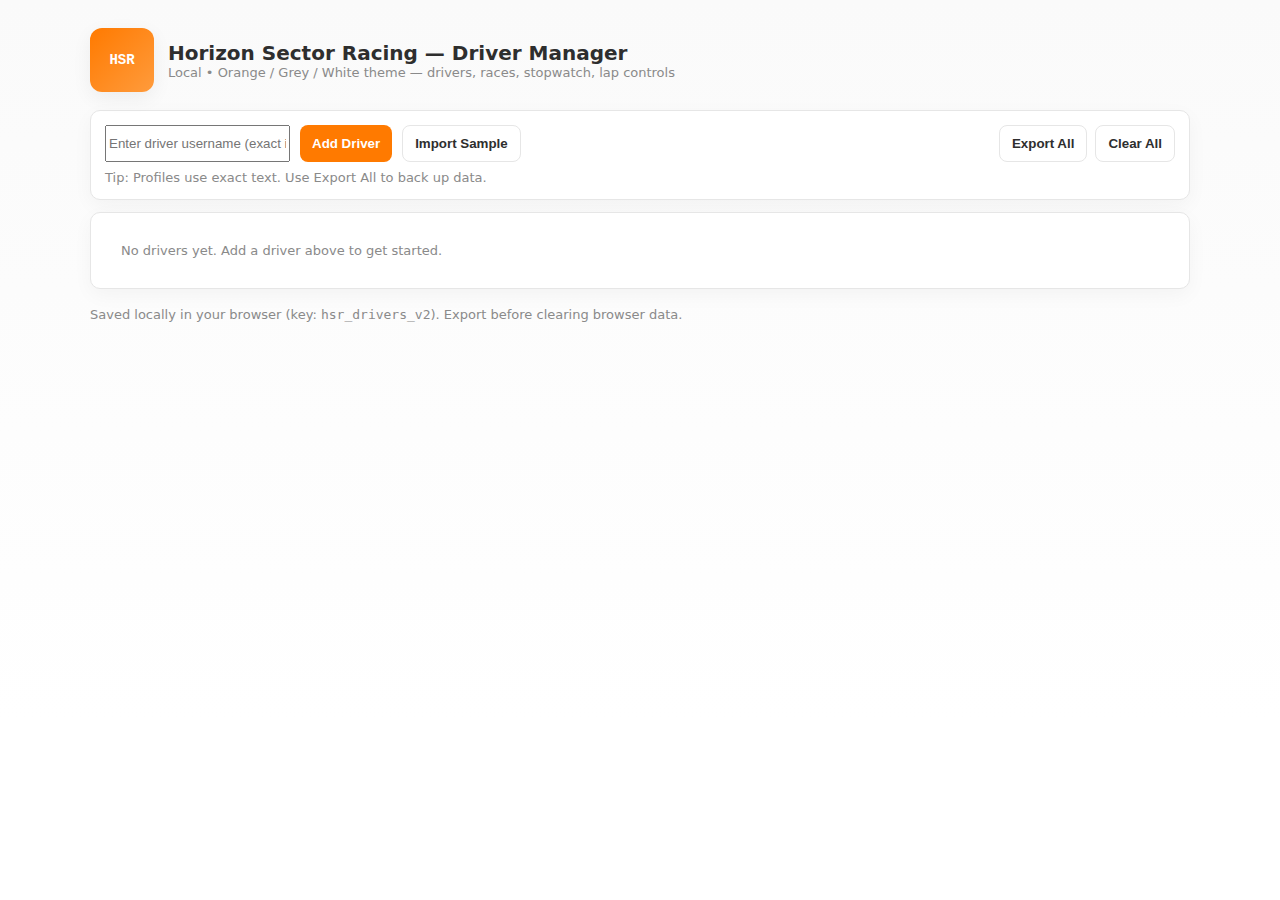
<file: index.html>
<!doctype html>
<html lang="en">
<head>
  <meta charset="utf-8" />
  <meta name="viewport" content="width=device-width,initial-scale=1" />
  <title>Horizon Sector Racing — Driver Manager</title>
  <style>
    :root{
      --bg: #ffffff; /* page background */
      --panel: #f4f4f4; /* card background */
      --card: #ffffff;
      --accent: #FF7A00; /* Horizon Orange */
      --dark: #2E2E2E; /* dark grey text */
      --muted: #8a8a8a;
      --glass: rgba(46,46,46,0.03);
      --success: #00c26a;
      --danger: #ff4d4d;
      --border: #e6e6e6;
      --mono: Menlo, Monaco, "Courier New", monospace;
      font-family: Inter, system-ui, -apple-system, "Segoe UI", Roboto, "Helvetica Neue", Arial;
    }
    *{box-sizing:border-box}
    html,body{height:100%}
    body{
      margin:0;
      background: linear-gradient(180deg,#fafafa 0%, #fff 80%);
      color:var(--dark);
      -webkit-font-smoothing:antialiased;
      -moz-osx-font-smoothing:grayscale;
      padding:28px;
      font-size:14px;
    }
    .wrap{max-width:1100px;margin:0 auto;}
    header{display:flex;align-items:center;gap:14px;margin-bottom:18px}
    .logo{
      width:64px;height:64px;border-radius:12px;background:linear-gradient(135deg,var(--accent),#ff9b3c);
      display:flex;align-items:center;justify-content:center;font-weight:800;color:#fff;
      box-shadow:0 6px 20px rgba(0,0,0,0.06);
      font-family: var(--mono);
    }
    h1{font-size:20px;margin:0}
    .sub{color:var(--muted);font-size:13px}
    .controls{display:flex;gap:8px;margin:14px 0 18px;flex-wrap:wrap}
    .card{
      background:var(--card);
      border-radius:10px;padding:14px;margin-bottom:12px;box-shadow:0 6px 20px rgba(0,0,0,0.04);
      border:1px solid var(--border);
    }
    .add-box{display:flex;gap:8px}
    input[type="text"], input[type="datetime-local"]{
      background:transparent;border:1px solid var(--border);color:var(--dark);padding:10px;border-radius:8px;flex:1;
    }
    button{background:var(--accent);color:#fff;border:none;padding:10px 12px;border-radius:8px;cursor:pointer;font-weight:700}
    button.ghost{background:transparent;border:1px solid var(--border);color:var(--dark);font-weight:600}
    .drivers{margin-top:10px}
    .driver-card{padding:10px;border-radius:10px;background:var(--panel);border:1px solid var(--border);margin-bottom:10px}
    .driver-row{display:flex;align-items:center;justify-content:space-between;gap:12px}
    .driver-left{display:flex;gap:12px;align-items:center}
    .driver-avatar{width:48px;height:48;border-radius:8px;background:linear-gradient(180deg,#fff6ef,#fff0e6);display:flex;align-items:center;justify-content:center;color:var(--accent);font-weight:800;font-size:18px}
    .driver-meta{display:flex;flex-direction:column}
    .driver-meta .name{font-weight:700}
    .driver-meta .meta{color:var(--muted);font-size:12px}
    .driver-actions{display:flex;gap:8px;align-items:center}
    .accordion{margin-top:10px;border-radius:8px;overflow:hidden;display:none}
    .accordion.open{display:block}
    .races-list{margin-top:12px}
    .race-card{background:#ffffff;padding:12px;border-radius:8px;border:1px solid var(--border);margin-top:8px}
    .race-top{display:flex;justify-content:space-between;align-items:center;gap:8px}
    .race-title{font-weight:800;color:var(--accent)}
    .muted{color:var(--muted);font-size:13px}
    .race-info{display:flex;gap:12px;align-items:center;margin-top:8px;flex-wrap:wrap}
    .pill{background:#f7f7f7;padding:6px 10px;border-radius:999px;font-weight:700;color:var(--dark);border:1px solid var(--border)}
    .controls-row{display:flex;gap:8px;align-items:center;margin-top:10px;flex-wrap:wrap}
    .num-control{display:flex;align-items:center;gap:8px;background:transparent;padding:6px;border-radius:8px;border:1px solid var(--border)}
    .num-control button{background:transparent;color:var(--accent);padding:6px;border-radius:6px;border:1px solid var(--border);cursor:pointer;font-weight:800}
    .stopwatch{display:flex;align-items:center;gap:8px;margin-top:12px}
    .sw-time{font-family:var(--mono);font-size:18px;background:#fff;padding:8px;border-radius:8px;border:1px solid var(--border);color:var(--accent)}
    .lap-list{margin-top:12px}
    .lap-item{display:flex;justify-content:space-between;padding:8px;margin-top:6px;border-radius:6px;background:#fff;border:1px solid var(--border)}
    .small{font-size:13px;color:var(--muted)}
    .finish{background:var(--success);color:#fff}
    .danger{background:var(--danger);color:#fff}
    .edit-input{background:#fff;border:1px solid var(--border);padding:8px;border-radius:6px;color:var(--dark)}
    .row{display:flex;gap:8px;align-items:center}
    footer{margin-top:18px;color:var(--muted);font-size:13px}
    .top-controls{display:flex;gap:8px;align-items:center;flex-wrap:wrap}
    @media (max-width:820px){.driver-row{flex-direction:column;align-items:flex-start}}
  </style>
</head>
<body>
  <div class="wrap">
    <header>
      <div class="logo">HSR</div>
      <div>
        <h1>Horizon Sector Racing — Driver Manager</h1>
        <div class="sub">Local • Orange / Grey / White theme — drivers, races, stopwatch, lap controls</div>
      </div>
    </header>

    <div class="card">
      <div class="add-box" style="gap:10px">
        <input id="newDriver" placeholder="Enter driver username (exact in-game name)">
        <button id="addDriverBtn">Add Driver</button>
        <button id="importSample" class="ghost">Import Sample</button>
        <div style="margin-left:auto" class="top-controls">
          <button id="exportAll" class="ghost">Export All</button>
          <button id="clearAll" class="ghost">Clear All</button>
        </div>
      </div>
      <div style="margin-top:8px;color:var(--muted);font-size:13px">
        Tip: Profiles use exact text. Use Export All to back up data.
      </div>
    </div>

    <div id="driversContainer" class="drivers"></div>

    <footer>
      <div>Saved locally in your browser (key: <code>hsr_drivers_v2</code>). Export before clearing browser data.</div>
    </footer>
  </div>

<script>
/* --------------------------
   Horizon Sector Racing — Local Driver Manager (Orange Theme)
   Key: hsr_drivers_v2
   -------------------------- */

const STORAGE_KEY = 'hsr_drivers_v2';
let drivers = loadDrivers();

// Basic helpers
function uid(prefix='id'){ return prefix + '_' + Math.random().toString(36).slice(2,9); }
function nowISO(){ return (new Date()).toISOString(); }
function formatDate(iso){ const d=new Date(iso); return d.toLocaleString(); }
function ordinal(n){
  if(n%100 >=11 && n%100 <=13) return n + 'th';
  const r = n%10;
  if(r===1) return n+'st';
  if(r===2) return n+'nd';
  if(r===3) return n+'rd';
  return n+'th';
}
function escapeHtml(s){ return String(s).replace(/[&<>"']/g, c => ({'&':'&amp;','<':'&lt;','>':'&gt;','"':'&quot;',"'":'&#39;'}[c])); }

// storage
function saveDrivers(){ localStorage.setItem(STORAGE_KEY, JSON.stringify(drivers)); }
function loadDrivers(){ try{ const raw=localStorage.getItem(STORAGE_KEY); return raw?JSON.parse(raw):[] }catch(e){console.error('load error',e);return[]} }

// UI
const driversContainer = document.getElementById('driversContainer');

function render(){
  driversContainer.innerHTML = '';
  if(drivers.length === 0){
    driversContainer.innerHTML = `<div class="card"><div class="muted" style="padding:16px">No drivers yet. Add a driver above to get started.</div></div>`;
    return;
  }

  drivers.forEach(driver=>{
    const driverCard = document.createElement('div'); driverCard.className='driver-card';
    driverCard.dataset.id = driver.id;

    // header
    const header = document.createElement('div'); header.className='driver-row';
    header.innerHTML = `
      <div class="driver-left">
        <div class="driver-avatar">${escapeHtml(driver.name.charAt(0) || '?')}</div>
        <div class="driver-meta">
          <div class="name">${escapeHtml(driver.name)}</div>
          <div class="meta small">${driver.races.length} ${driver.races.length===1?'race':'races'}</div>
        </div>
      </div>
      <div class="driver-actions">
        <button class="ghost" data-act="toggle">${isExpanded(driver.id)?'Collapse':'Open'}</button>
        <button class="ghost" data-act="edit">Edit</button>
        <button class="danger" data-act="delete">Delete</button>
      </div>
    `;
    driverCard.appendChild(header);

    // accordion
    const acc = document.createElement('div'); acc.className='accordion' + (isExpanded(driver.id)?' open':''); acc.dataset.acc = driver.id;

    acc.innerHTML = `
      <div style="display:flex;justify-content:space-between;align-items:center">
        <div style="display:flex;gap:8px;align-items:center">
          <button data-act="new-race">+ New Race</button>
          <div class="small muted">Driver dropdown — races listed below</div>
        </div>
        <div style="display:flex;gap:8px;align-items:center">
          <button class="ghost" data-act="export">Export</button>
        </div>
      </div>
      <div class="races-list" style="margin-top:10px"></div>
    `;

    driverCard.appendChild(acc);
    driversContainer.appendChild(driverCard);

    // bind events
    header.querySelector('[data-act="toggle"]').addEventListener('click', ()=> toggleExpanded(driver.id));
    header.querySelector('[data-act="edit"]').addEventListener('click', ()=> editDriverName(driver.id));
    header.querySelector('[data-act="delete"]').addEventListener('click', ()=> deleteDriver(driver.id));
    acc.querySelector('[data-act="new-race"]').addEventListener('click', ()=> createRace(driver.id));
    acc.querySelector('[data-act="export"]').addEventListener('click', ()=> exportDriver(driver.id));

    // render races
    const racesList = acc.querySelector('.races-list');
    driver.races.forEach(race => {
      racesList.appendChild(renderRaceCard(driver.id, race));
    });
  });
}

// expansion tracking
let expandedMap = {};
function isExpanded(id){ return !!expandedMap[id]; }
function toggleExpanded(id){ expandedMap[id] = !expandedMap[id]; render(); }

// add driver
document.getElementById('addDriverBtn').addEventListener('click', ()=>{
  const name = document.getElementById('newDriver').value.trim();
  if(!name) return alert('Enter a driver username.');
  if(drivers.some(d => d.name.toLowerCase() === name.toLowerCase())) return alert('Driver already exists.');
  const newDriver = { id: uid('drv'), name, races: [] };
  drivers.unshift(newDriver);
  saveDrivers();
  document.getElementById('newDriver').value = '';
  expandedMap[newDriver.id] = true;
  render();
});

// import/export/clear all
document.getElementById('importSample').addEventListener('click', ()=>{
  if(!confirm('Import sample data?')) return;
  drivers = [
    { id: uid('drv'), name: 'MaxVelocity', races: [
      { id: uid('race'), title: 'Night Sprint', createdAt: nowISO(), position: 2, laps: 3, lapTimes: ['00:45.231','00:44.900'], finished:false }
    ]},
    { id: uid('drv'), name: 'RacerChloe', races: [
      { id: uid('race'), title: 'Evening Cup', createdAt: nowISO(), position: 1, laps: 2, lapTimes: [], finished:false }
    ]}
  ];
  saveDrivers(); render();
});

document.getElementById('exportAll').addEventListener('click', ()=>{
  const blob = new Blob([JSON.stringify(drivers, null, 2)], {type:'application/json'});
  const url = URL.createObjectURL(blob);
  const a = document.createElement('a'); a.href = url; a.download = `hsr_drivers_export.json`; a.click(); URL.revokeObjectURL(url);
});

document.getElementById('clearAll').addEventListener('click', ()=>{
  if(!confirm('Clear all driver data? This cannot be undone unless exported.')) return;
  drivers = []; saveDrivers(); render();
});

// edit / delete driver
function editDriverName(driverId){
  const drv = drivers.find(d=>d.id===driverId);
  if(!drv) return;
  const nv = prompt('Edit driver name', drv.name);
  if(nv && nv.trim()){ drv.name = nv.trim(); saveDrivers(); render(); }
}
function deleteDriver(driverId){
  if(!confirm('Delete this driver profile and all its races?')) return;
  drivers = drivers.filter(d=>d.id!==driverId); saveDrivers(); render();
}
function exportDriver(driverId){
  const drv = drivers.find(d=>d.id===driverId); if(!drv) return;
  const blob = new Blob([JSON.stringify(drv, null, 2)], {type: 'application/json'});
  const url = URL.createObjectURL(blob); const a = document.createElement('a'); a.href = url; a.download = `${drv.name.replace(/\s+/g,'_')}_hsr_profile.json`; a.click(); URL.revokeObjectURL(url);
}

// create race
function createRace(driverId){
  const driver = drivers.find(d=>d.id===driverId);
  if(!driver) return;
  const title = prompt('Race title (optional)', `Race - ${new Date().toLocaleString()}`);
  const race = {
    id: uid('race'),
    title: title || 'Unnamed Race',
    createdAt: nowISO(),
    position: 1,
    laps: 0,
    lapTimes: [],
    finished: false
  };
  driver.races.unshift(race); saveDrivers(); expandedMap[driverId]=true; render();
}

// render race card
function renderRaceCard(driverId, race){
  const container = document.createElement('div'); container.className='race-card'; container.dataset.raceId = race.id;

  // header
  const top = document.createElement('div'); top.className='race-top';
  top.innerHTML = `
    <div>
      <div class="race-title">${escapeHtml(race.title)}</div>
      <div class="small muted">${formatDate(race.createdAt)}</div>
    </div>
    <div class="small muted">${race.finished ? 'Finished' : 'Active'}</div>
  `;
  container.appendChild(top);

  // info pills
  const info = document.createElement('div'); info.className='race-info';
  const posPill = document.createElement('div'); posPill.className='pill'; posPill.innerHTML = `Position: <strong>${ordinal(race.position)}</strong>`;
  const lapsPill = document.createElement('div'); lapsPill.className='pill'; lapsPill.innerHTML = `Laps: <strong>${race.laps}</strong>`;
  const lapCount = document.createElement('div'); lapCount.className='pill small'; lapCount.textContent = `Lap times: ${race.lapTimes.length}`;
  info.appendChild(posPill); info.appendChild(lapsPill); info.appendChild(lapCount);
  container.appendChild(info);

  // controls (position + laps)
  const controls = document.createElement('div'); controls.className='controls-row';
  const posCtrl = document.createElement('div'); posCtrl.className='num-control';
  posCtrl.innerHTML = `<button ${race.finished?'disabled':''} data-act="pos-dec">−</button>
                       <div style="min-width:48px;text-align:center">${race.position}</div>
                       <button ${race.finished?'disabled':''} data-act="pos-inc">+</button>`;
  const lapCtrl = document.createElement('div'); lapCtrl.className='num-control';
  lapCtrl.innerHTML = `<button ${race.finished?'disabled':''} data-act="lap-dec">−</button>
                       <div style="min-width:48px;text-align:center">${race.laps}</div>
                       <button ${race.finished?'disabled':''} data-act="lap-inc">+</button>`;

  controls.appendChild(posCtrl); controls.appendChild(lapCtrl);

  // action buttons
  const btnEdit = document.createElement('button'); btnEdit.className='ghost'; btnEdit.textContent='Edit';
  const btnFinish = document.createElement('button'); btnFinish.className='finish'; btnFinish.textContent='Finish Race';
  const btnExport = document.createElement('button'); btnExport.className='ghost'; btnExport.textContent='Export Race';
  if(race.finished){ btnEdit.disabled=true; btnFinish.disabled=true; }
  controls.appendChild(btnEdit); controls.appendChild(btnFinish); controls.appendChild(btnExport);
  container.appendChild(controls);

  // stopwatch
  const sw = document.createElement('div'); sw.className='stopwatch';
  sw.innerHTML = `<div class="sw-time">00:00.000</div>
    <div class="row">
      <button data-act="sw-start" ${race.finished?'disabled':''}>Start</button>
      <button data-act="sw-stop" disabled>Stop</button>
      <button data-act="sw-reset" disabled>Reset</button>
      <button data-act="sw-save" ${race.finished?'disabled':''}>Save Lap</button>
    </div>`;
  container.appendChild(sw);

  // lap list
  const lapList = document.createElement('div'); lapList.className='lap-list'; container.appendChild(lapList);

  // finished note
  if(race.finished){
    const fin = document.createElement('div'); fin.style.marginTop='8px';
    fin.innerHTML = `<div class="small muted">Finished at: ${formatDate(race.finishedAt || race.createdAt)}</div>`;
    container.appendChild(fin);
  }

  // find driver
  const driver = drivers.find(d => d.races.some(r => r.id === race.id));
  if(!driver) return container;

  // update UI func
  function updateAndSave(){
    saveDrivers();
    // update visible pills & lap list
    posPill.innerHTML = `Position: <strong>${ordinal(race.position)}</strong>`;
    lapsPill.innerHTML = `Laps: <strong>${race.laps}</strong>`;
    lapCount.textContent = `Lap times: ${race.lapTimes.length}`;
    renderLapList();
  }

  // lap list renderer
  function renderLapList(){
    lapList.innerHTML = '';
    race.lapTimes.forEach((lt, idx)=>{
      const itm = document.createElement('div'); itm.className='lap-item';
      itm.innerHTML = `<div><strong>#${idx+1}</strong> ${lt}</div>
                       <div class="row">
                         <div class="small muted">${lt}</div>
                         <button class="ghost" data-act="del-lap" ${race.finished?'disabled':''}>Delete</button>
                       </div>`;
      lapList.appendChild(itm);
      itm.querySelector('[data-act="del-lap"]').addEventListener('click', ()=>{
        if(!confirm('Delete this lap time?')) return;
        race.lapTimes.splice(idx,1);
        if(race.laps > race.lapTimes.length) race.laps = race.lapTimes.length;
        updateAndSave();
      });
    });
    if(race.lapTimes.length === 0) lapList.innerHTML = `<div class="small muted" style="margin-top:6px">No lap times yet.</div>`;
  }

  // stopwatch logic
  let swInterval = null;
  let swStart = null;
  let swElapsed = 0;

  const swTimeEl = sw.querySelector('.sw-time');
  const swStartBtn = sw.querySelector('[data-act="sw-start"]');
  const swStopBtn = sw.querySelector('[data-act="sw-stop"]');
  const swResetBtn = sw.querySelector('[data-act="sw-reset"]');
  const swSaveBtn = sw.querySelector('[data-act="sw-save"]');

  function msToDisplay(ms){
    const minutes = Math.floor(ms/60000).toString().padStart(2,'0');
    const seconds = Math.floor((ms%60000)/1000).toString().padStart(2,'0');
    const msPart = (ms%1000).toString().padStart(3,'0');
    return `${minutes}:${seconds}.${msPart}`;
  }
  function updateSwDisplay(){ swTimeEl.textContent = msToDisplay(swElapsed); }

  swStartBtn.addEventListener('click', ()=>{
    if(race.finished) return;
    swStart = Date.now() - swElapsed;
    swInterval = setInterval(()=>{ swElapsed = Date.now() - swStart; updateSwDisplay(); }, 25);
    swStartBtn.disabled = true; swStopBtn.disabled = false; swResetBtn.disabled = false;
  });
  swStopBtn.addEventListener('click', ()=>{
    if(swInterval) clearInterval(swInterval); swInterval = null;
    swElapsed = Date.now() - swStart;
    swStartBtn.disabled = false; swStopBtn.disabled = true; swResetBtn.disabled = false;
  });
  swResetBtn.addEventListener('click', ()=>{
    if(swInterval) clearInterval(swInterval); swInterval = null;
    swStart = null; swElapsed = 0; updateSwDisplay();
    swStartBtn.disabled = false; swStopBtn.disabled = true; swResetBtn.disabled = true;
  });
  swSaveBtn.addEventListener('click', ()=>{
    if(race.finished) return;
    const t = msToDisplay(swElapsed);
    race.lapTimes.push(t);
    race.laps = Math.max(race.laps, race.lapTimes.length);
    updateAndSave();
  });

  // numeric controls
  posCtrl.querySelector('[data-act="pos-inc"]').addEventListener('click', ()=>{
    // "plus" moves toward better position (1 is best). We'll decrease number when pressing + for better position.
    race.position = Math.max(1, race.position - 1);
    updateAndSave();
  });
  posCtrl.querySelector('[data-act="pos-dec"]').addEventListener('click', ()=>{
    race.position = race.position + 1;
    updateAndSave();
  });
  lapCtrl.querySelector('[data-act="lap-inc"]').addEventListener('click', ()=>{
    race.laps = race.laps + 1;
    updateAndSave();
  });
  lapCtrl.querySelector('[data-act="lap-dec"]').addEventListener('click', ()=>{
    race.laps = Math.max(0, race.laps - 1);
    if(race.lapTimes.length > race.laps) race.lapTimes.splice(race.laps);
    updateAndSave();
  });

  // edit / finish / export
  btnEdit.addEventListener('click', ()=>{
    if(race.finished) return;
    const nv = prompt('Edit race title', race.title);
    if(nv && nv.trim()){ race.title = nv.trim(); saveDrivers(); render(); }
  });

  btnFinish.addEventListener('click', ()=>{
    if(!confirm('Finish this race? This will lock the race and clear live lap times.')) return;
    race.finished = true;
    race.finishedAt = nowISO();
    // Spec: clear lapTimes on finish (per your earlier spec)
    race.lapTimes = [];
    saveDrivers(); render();
  });

  btnExport.addEventListener('click', ()=>{
    const payload = { driverId, race };
    const blob = new Blob([JSON.stringify(payload, null, 2)], { type:'application/json' });
    const url = URL.createObjectURL(blob); const a = document.createElement('a'); a.href = url; a.download = `${race.title.replace(/\s+/g,'_')}_race.json`; a.click(); URL.revokeObjectURL(url);
  });

  // init
  updateAndSave();
  return container;
}

// initial render
render();

</script>
</body>
</html>
</file>
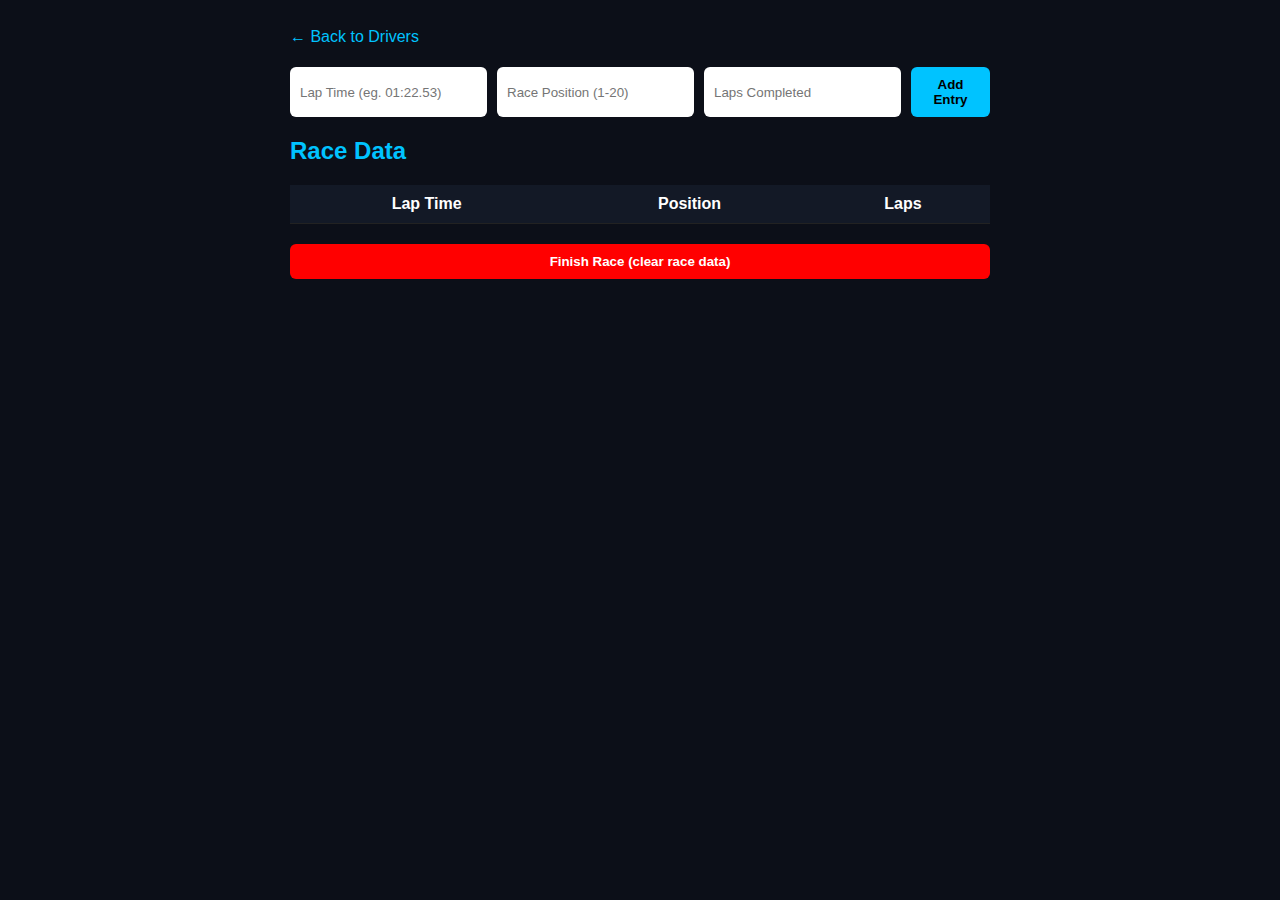
<file: profile.html>
<!DOCTYPE html>
<html lang="en">
<head>
  <meta charset="UTF-8" />
  <meta name="viewport" content="width=device-width, initial-scale=1.0" />
  <title>Driver Profile</title>
  <link rel="stylesheet" href="style.css" />
</head>

<body>
  <div class="container">
    <a href="index.html" class="back">← Back to Drivers</a>
    <h1 id="driverTitle"></h1>

    <div class="race-inputs">
      <input id="lapTime" placeholder="Lap Time (eg. 01:22.53)">
      <input id="racePlace" placeholder="Race Position (1-20)">
      <input id="laps" placeholder="Laps Completed">

      <button onclick="addRaceData()">Add Entry</button>
    </div>

    <h2>Race Data</h2>
    <table id="raceTable">
      <thead>
        <tr>
          <th>Lap Time</th>
          <th>Position</th>
          <th>Laps</th>
        </tr>
      </thead>
      <tbody id="raceTableBody"></tbody>
    </table>

    <button class="finish-btn" onclick="finishRace()">
      Finish Race (clear race data)
    </button>
  </div>

  <script src="app.js"></script>
</body>
</html>
</file>
<file: style.css>
body {
  background: #0c0f18;
  color: white;
  font-family: Arial;
}

.container {
  max-width: 700px;
  margin: auto;
  padding: 20px;
}

h1, h2 {
  color: #00c3ff;
}

.add-driver-box, .race-inputs {
  margin: 15px 0;
  display: flex;
  gap: 10px;
}

input {
  flex: 1;
  padding: 10px;
  border-radius: 6px;
  border: none;
}

button {
  padding: 10px 18px;
  border: none;
  background: #00c3ff;
  color: #000;
  font-weight: bold;
  border-radius: 6px;
  cursor: pointer;
}

.back {
  color: #00c3ff;
  text-decoration: none;
}

#driverList div {
  padding: 12px;
  background: #131926;
  margin: 8px 0;
  border-radius: 6px;
  cursor: pointer;
}

table {
  width: 100%;
  border-collapse: collapse;
  margin-top: 15px;
}

th, td {
  padding: 10px;
  background: #131926;
  border-bottom: 1px solid #222;
}

.finish-btn {
  margin-top: 20px;
  width: 100%;
  background: red;
  color: white !important;
}
</file>
